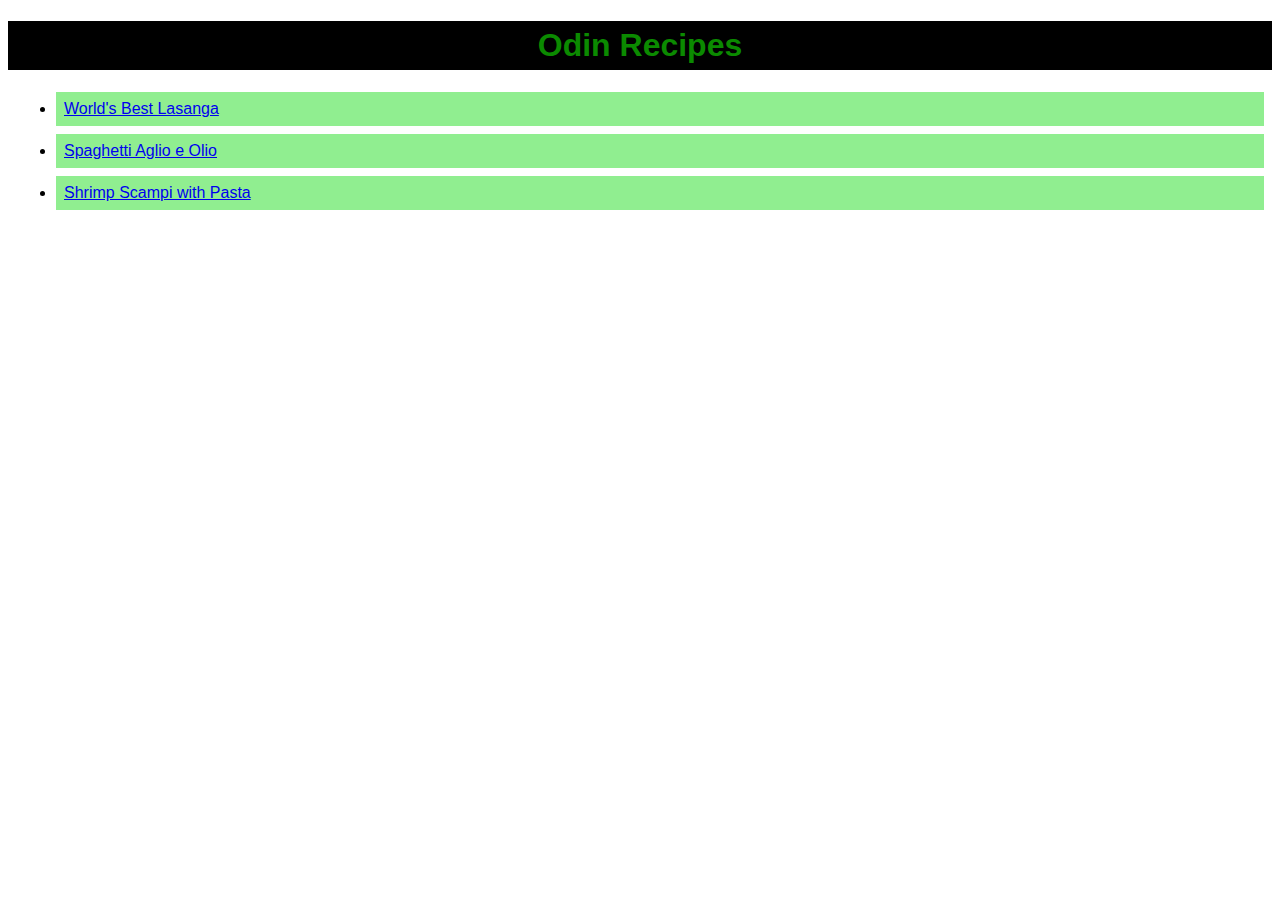
<file: index.html>
<!DOCTYPE html>
<html lang="en">
<head>
    <meta charset="UTF-8">
    <meta http-equiv="X-UA-Compatible" content="IE=edge">
    <meta name="viewport" content="width=device-width, initial-scale=1.0">
    <link rel="stylesheet" href="styles.css"> 
    <title>Odin Recipes</title>
</head>
<body>
    <h1>Odin Recipes</h1>
    <ul>
        <li><a href="recipes/lasagna.html">World's Best Lasanga</a></li>
        <li><a href="recipes/spaghetti.html">Spaghetti Aglio e Olio</a></li>
        <li><a href="recipes/shrimpScampi.html">Shrimp Scampi with Pasta</a></li>
    </ul>

</body>
</html>
</file>
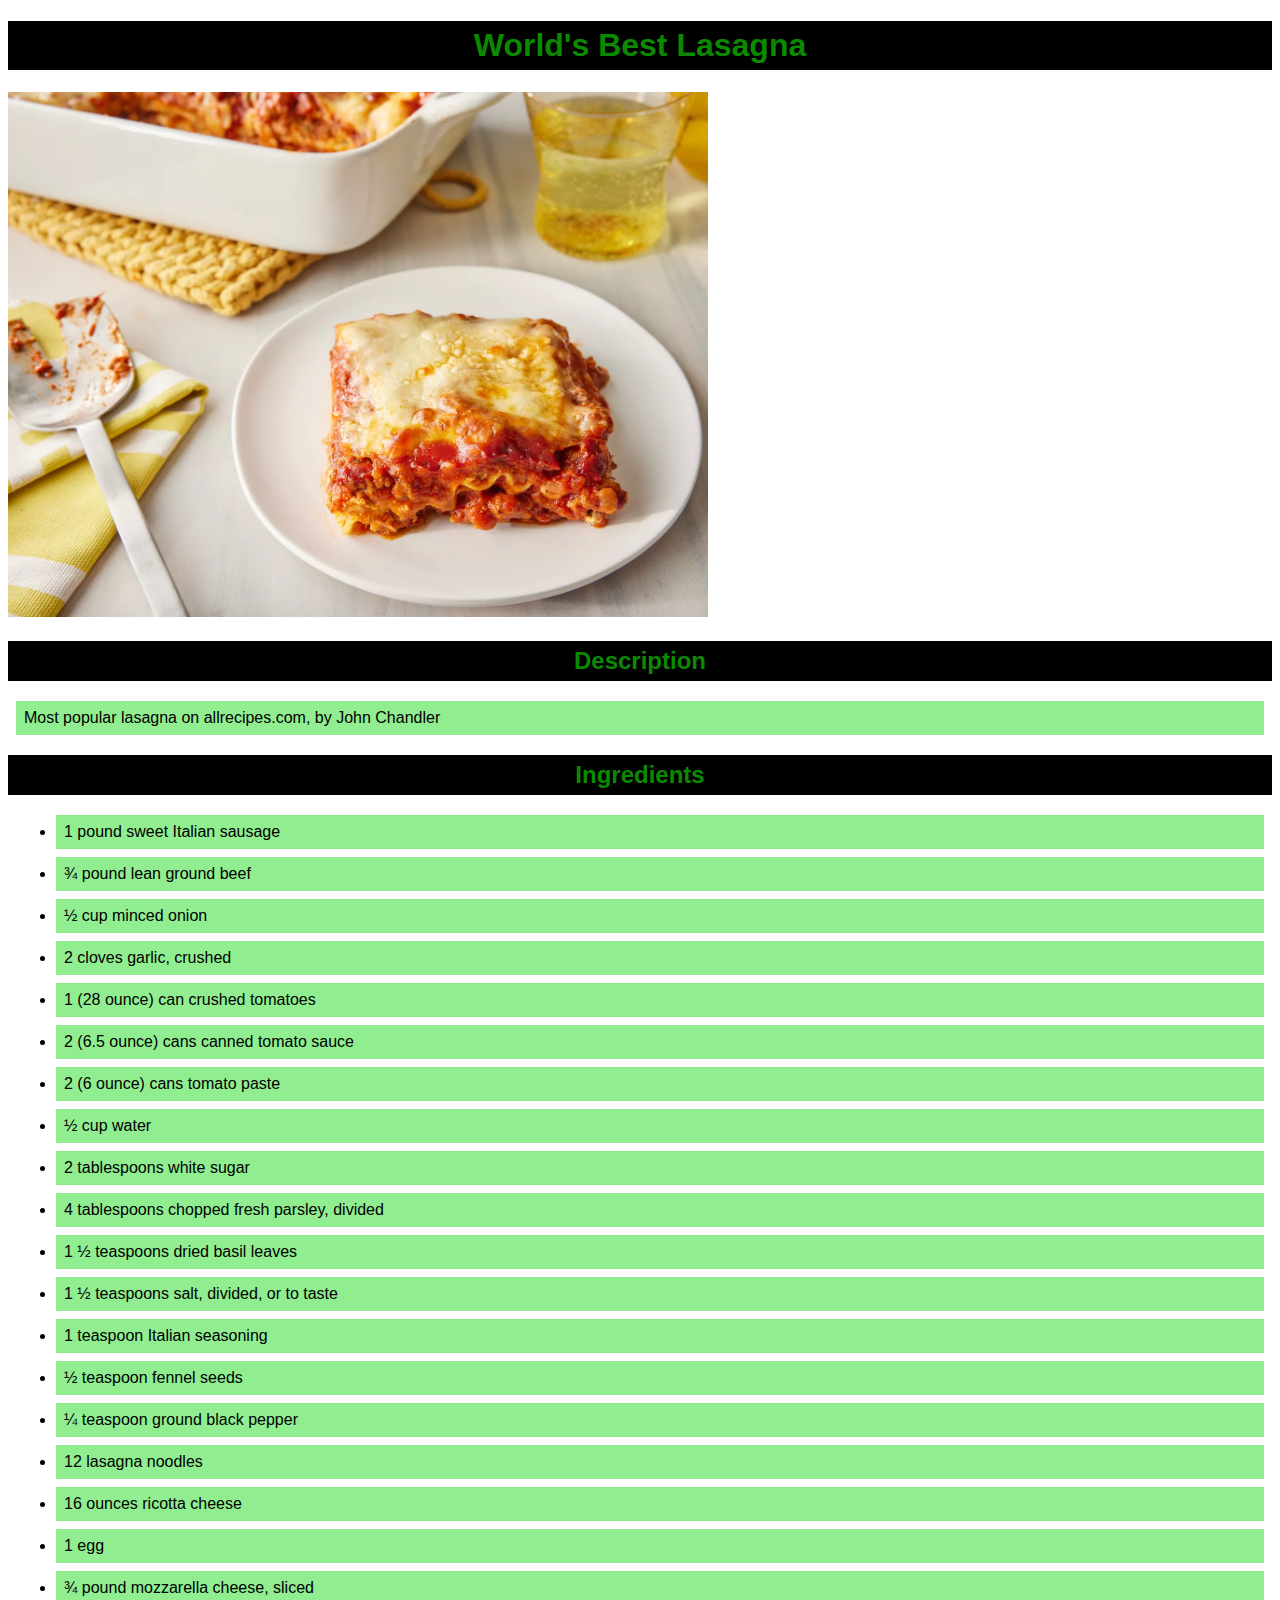
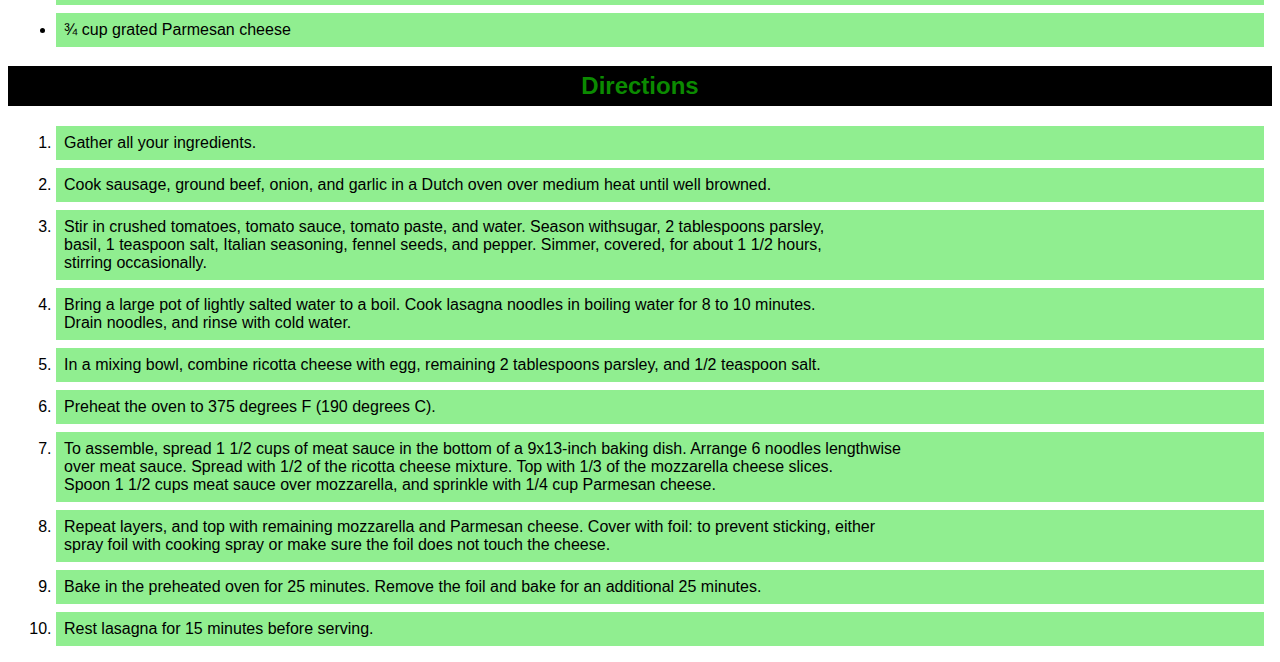
<file: recipes/lasagna.html>
<!DOCTYPE html>
<html lang="en">
<head>
    <meta charset="UTF-8">
    <meta http-equiv="X-UA-Compatible" content="IE=edge">
    <meta name="viewport" content="width=device-width, initial-scale=1.0">
    <title>World's Best Lasanga</title>
    <link rel="stylesheet" href="../styles.css">
</head>
<body>
    <h1>World's Best Lasagna</h1>
    <img src="./img/lasagna.jpg" alt="Image of Spaghetti " width="700"> 
    <h2>Description</h2>
    <p>Most popular lasagna on allrecipes.com, by John Chandler</p>
    <h2>Ingredients</h2>
    <ul>
        <li>1 pound sweet Italian sausage</li>
        <li>¾ pound lean ground beef</li>
        <li>½ cup minced onion</li>
        <li>2 cloves garlic, crushed</li>
        <li>1 (28 ounce) can crushed tomatoes</li>
        <li>2 (6.5 ounce) cans canned tomato sauce</li>
        <li>2 (6 ounce) cans tomato paste</li>
        <li>½ cup water</li>
        <li>2 tablespoons white sugar</li>
        <li>4 tablespoons chopped fresh parsley, divided</li>
        <li>1 ½ teaspoons dried basil leaves</li>
        <li>1 ½ teaspoons salt, divided, or to taste</li>
        <li>1 teaspoon Italian seasoning</li>
        <li>½ teaspoon fennel seeds</li>
        <li>¼ teaspoon ground black pepper</li>
        <li>12 lasagna noodles</li>
        <li>16 ounces ricotta cheese</li>
        <li>1 egg</li>
        <li>¾ pound mozzarella cheese, sliced</li>
        <li>¾ cup grated Parmesan cheese</li>
    </ul>
    <h2>Directions</h2>
    <ol>
        <li>Gather all your ingredients.</li>
        <li>Cook sausage, ground beef, onion, and garlic in a Dutch oven over medium heat until well browned.</li>
        <li>
            Stir in crushed tomatoes, tomato sauce, tomato paste, and water. Season withsugar, 2 tablespoons parsley, 
            <br>basil, 1 teaspoon salt, Italian seasoning, fennel seeds, and pepper. Simmer, covered, for about 1 1/2 hours, 
            <br>stirring occasionally.
        </li>
        <li>
            Bring a large pot of lightly salted water to a boil. Cook lasagna noodles in boiling water for 8 to 10 minutes. 
            <br>Drain noodles, and rinse with cold water.
        </li>
        <li>In a mixing bowl, combine ricotta cheese with egg, remaining 2 tablespoons parsley, and 1/2 teaspoon salt.</li>
        <li>Preheat the oven to 375 degrees F (190 degrees C).</li>
        <li>
            To assemble, spread 1 1/2 cups of meat sauce in the bottom of a 9x13-inch baking dish. Arrange 6 noodles lengthwise 
            <br>over meat sauce. Spread with 1/2 of the ricotta cheese mixture. Top with 1/3 of the mozzarella cheese slices. 
            <br>Spoon 1 1/2 cups meat sauce over mozzarella, and sprinkle with 1/4 cup Parmesan cheese.
        </li>
        <li>
            Repeat layers, and top with remaining mozzarella and Parmesan cheese. Cover with foil: to prevent sticking, either 
            <br>spray foil with cooking spray or make sure the foil does not touch the cheese.
        </li>
        <li>Bake in the preheated oven for 25 minutes. Remove the foil and bake for an additional 25 minutes.</li>
        <li>Rest lasagna for 15 minutes before serving.</li>
    </ol>
</body>
</html>
</file>
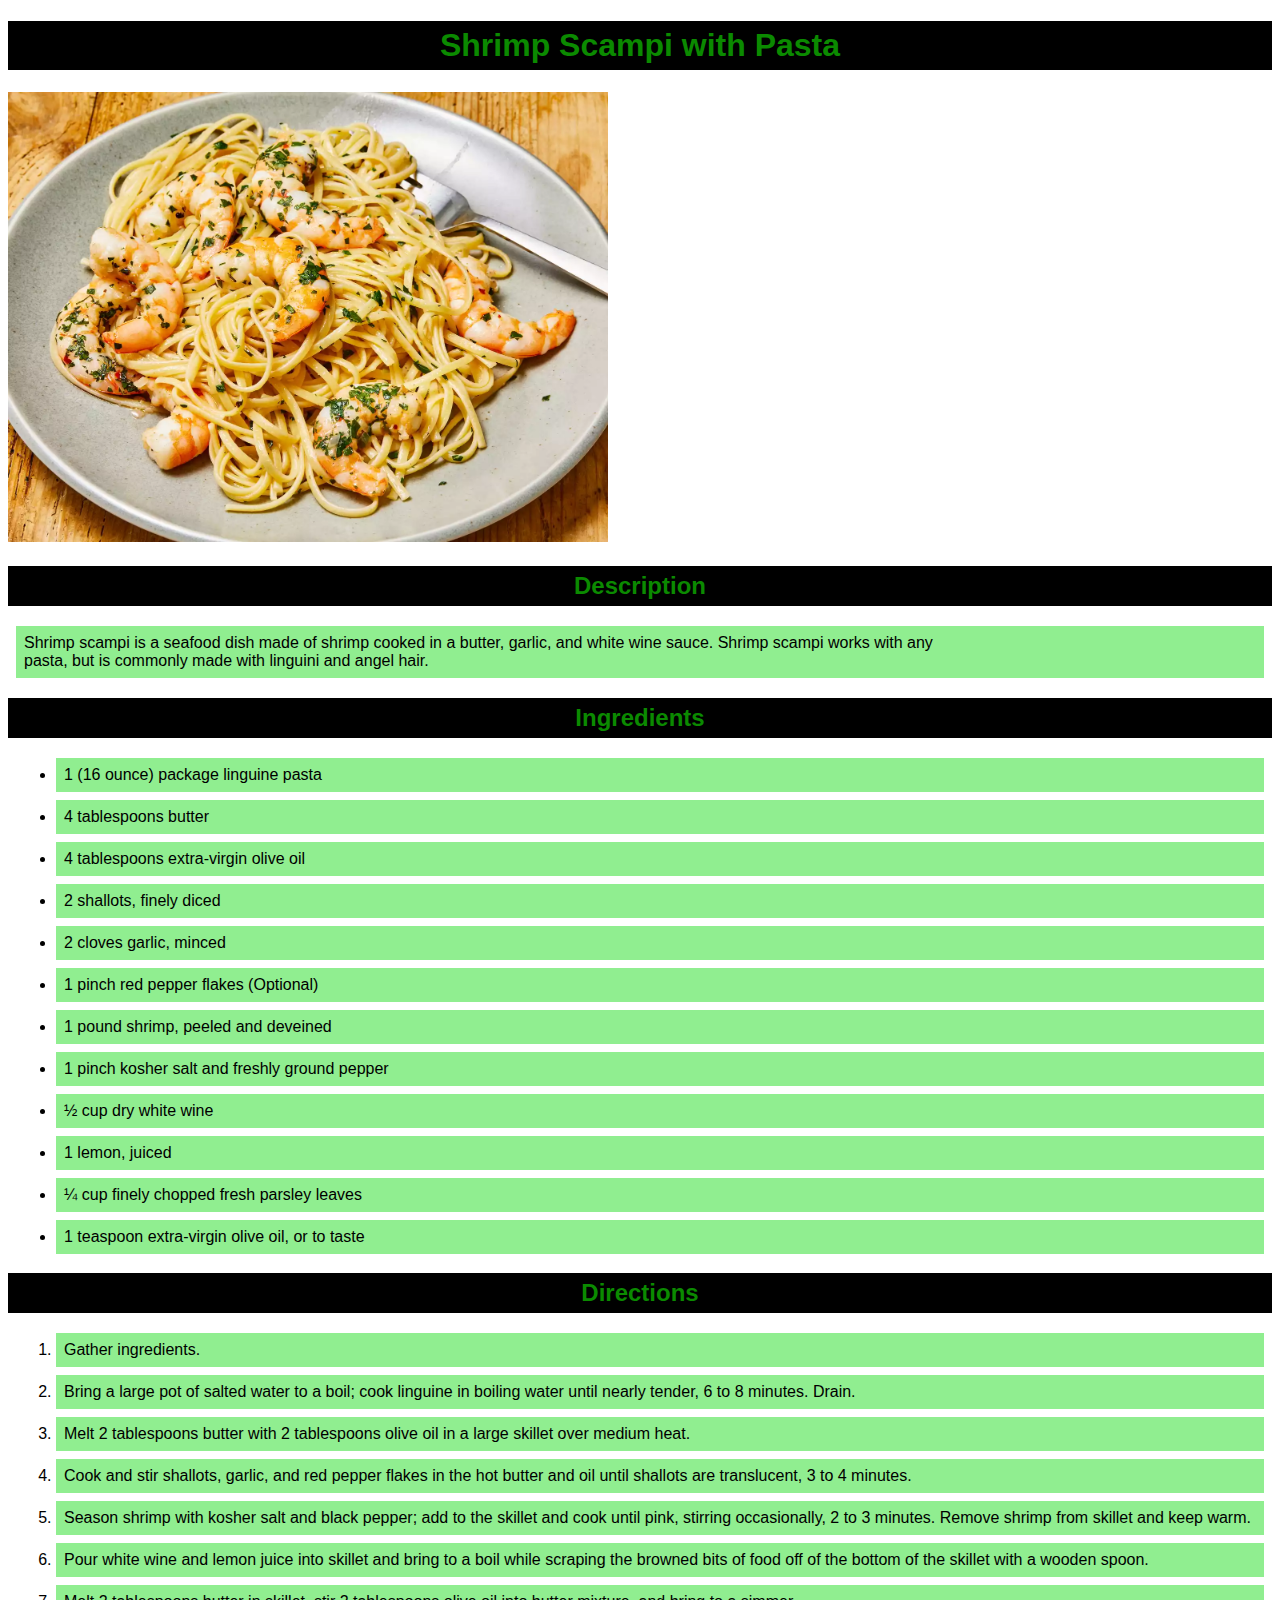
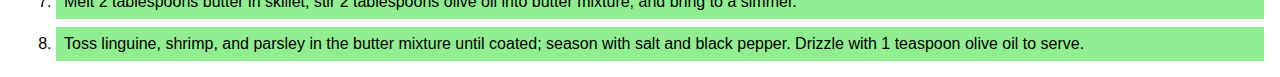
<file: recipes/shrimpScampi.html>
<!DOCTYPE html>
<html lang="en">
<head>
    <meta charset="UTF-8">
    <meta http-equiv="X-UA-Compatible" content="IE=edge">
    <meta name="viewport" content="width=device-width, initial-scale=1.0">
    <title>Shrimp Scampi</title>
    <link rel="stylesheet" href="../styles.css">
</head>
<body>
    <h1>Shrimp Scampi with Pasta</h1>
    <img src="./img/scampi.jpg" alt="Image of Shrimp Scampi" width="600"> 
    <h2>Description</h2>
    <p>Shrimp scampi is a seafood dish made of shrimp cooked in a butter, garlic, and white wine sauce. Shrimp scampi works with any 
       <br>pasta, but is commonly made with linguini and angel hair.
    </p>
    <h2>Ingredients</h2>
    <ul>
        <li>1 (16 ounce) package linguine pasta</li>
        <li>4 tablespoons butter</li>
        <li>4 tablespoons extra-virgin olive oil</li>
        <li>2 shallots, finely diced</li>
        <li>2 cloves garlic, minced</li>
        <li>1 pinch red pepper flakes (Optional)</li>
        <li>1 pound shrimp, peeled and deveined</li>
        <li>1 pinch kosher salt and freshly ground pepper</li>
        <li>½ cup dry white wine</li>
        <li>1 lemon, juiced</li>
        <li>¼ cup finely chopped fresh parsley leaves</li>
        <li>1 teaspoon extra-virgin olive oil, or to taste</li>
    </ul>
    <h2>Directions</h2>
    <ol>
        <li>Gather ingredients.</li>
        <li>Bring a large pot of salted water to a boil; cook linguine in boiling water until nearly tender, 6 to 8 minutes. Drain.</li>
        <li>Melt 2 tablespoons butter with 2 tablespoons olive oil in a large skillet over medium heat.</li>
        <li>
            Cook and stir shallots, garlic, and red pepper flakes in the hot butter and oil until shallots are translucent, 3 to 4 minutes.
        </li>
        <li>
            Season shrimp with kosher salt and black pepper; add to the skillet and cook until pink, stirring occasionally, 2 to 3 minutes. Remove shrimp from skillet and keep warm.
        </li>
        <li>
            Pour white wine and lemon juice into skillet and bring to a boil while scraping the browned bits of food off of the bottom of the skillet with a wooden spoon.
        </li>
        <li>
            Melt 2 tablespoons butter in skillet, stir 2 tablespoons olive oil into butter mixture, and bring to a simmer.
        </li>
        <li>
            Toss linguine, shrimp, and parsley in the butter mixture until coated; season with salt and black pepper. Drizzle with 1 teaspoon olive oil to serve.
        </li>
    </ol>
</body>
</html>
</file>
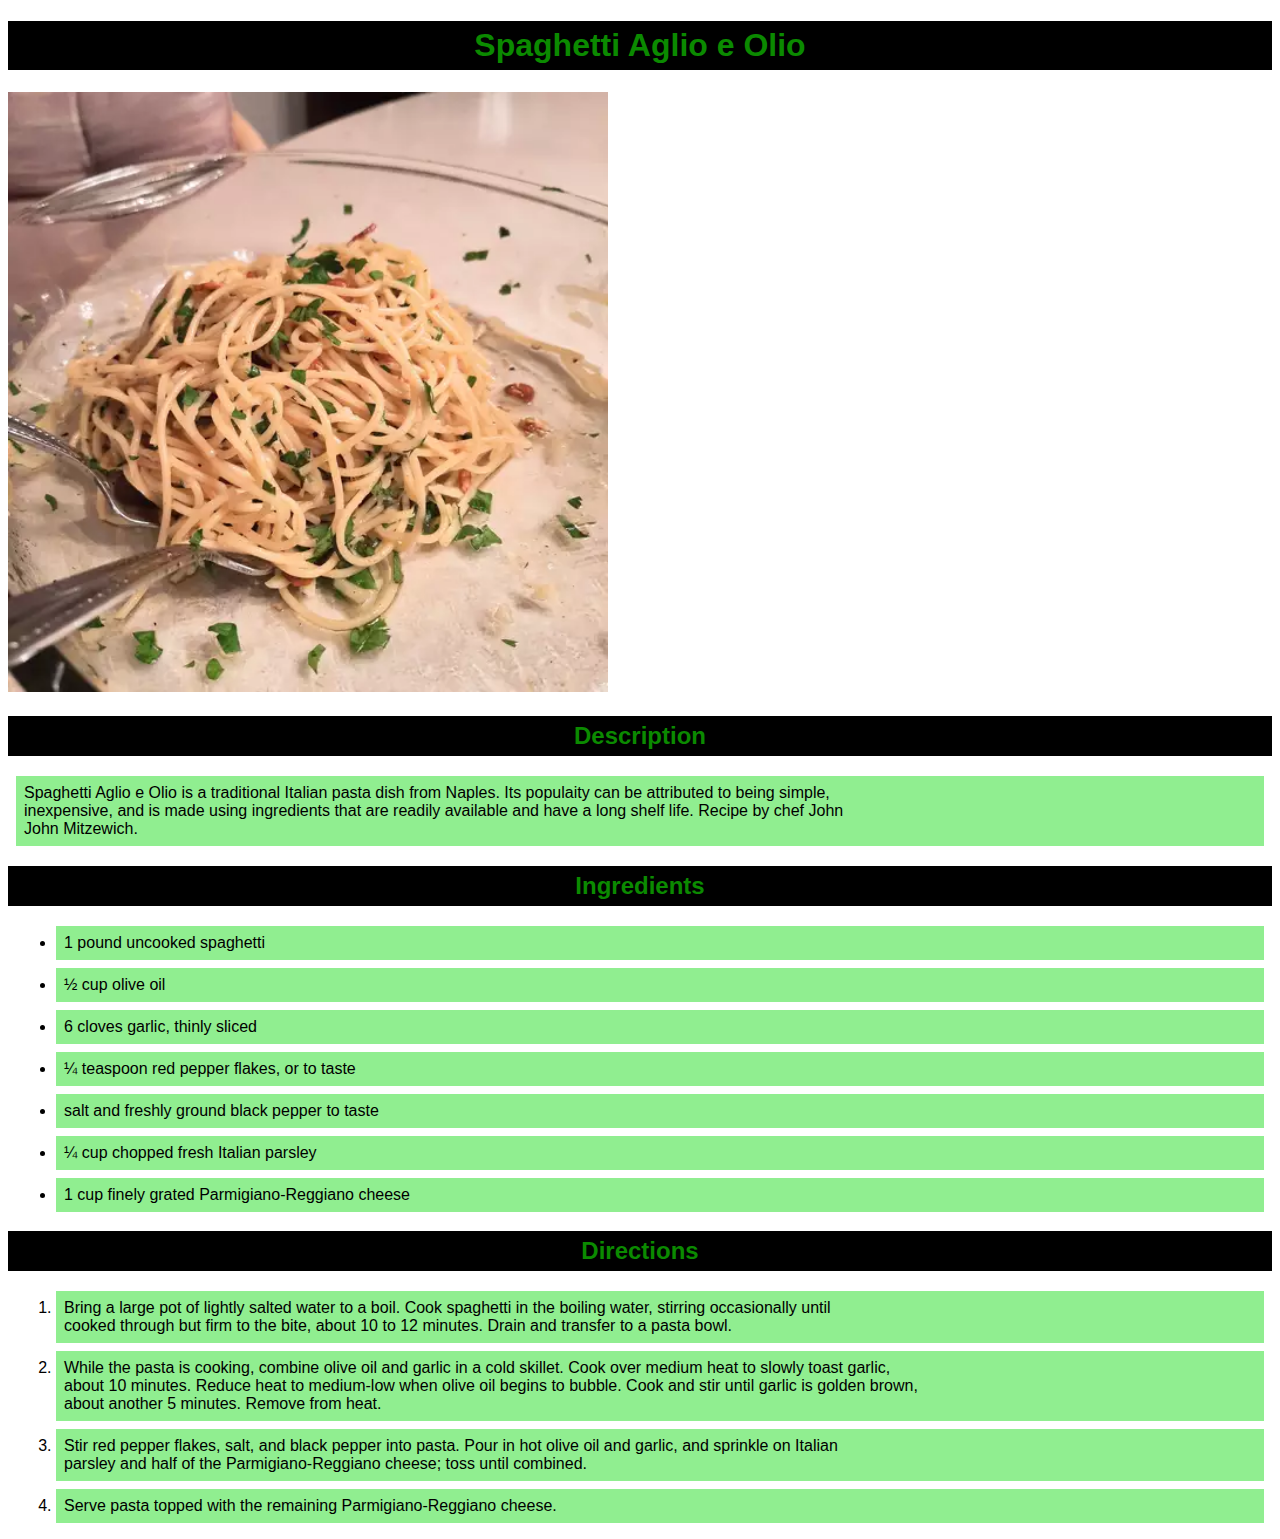
<file: recipes/spaghetti.html>
<!DOCTYPE html>
<html lang="en">
<head>
    <meta charset="UTF-8">
    <meta http-equiv="X-UA-Compatible" content="IE=edge">
    <meta name="viewport" content="width=device-width, initial-scale=1.0">
    <title>Spaghetti Aglio e Olio</title>
    <link rel="stylesheet" href="../styles.css">
</head>
<body>
    <h1>Spaghetti Aglio e Olio</h1>
    <img src="./img/spaghetti.jpg" alt="Image of Spaghetti Aglio e Olio" width="600"> 
    <h2>Description</h2>
    <p>Spaghetti Aglio e Olio is a traditional Italian pasta dish from Naples. Its populaity can be attributed to being simple, 
        <br>inexpensive, and is made using ingredients that are readily available and have a long shelf life. Recipe by chef John
        <br>John Mitzewich.</p>
    <h2>Ingredients</h2>
    <ul>
        <li>1 pound uncooked spaghetti</li>
        <li>½ cup olive oil</li>
        <li>6 cloves garlic, thinly sliced</li>
        <li>¼ teaspoon red pepper flakes, or to taste</li>
        <li>salt and freshly ground black pepper to taste</li>
        <li>¼ cup chopped fresh Italian parsley</li>
        <li>1 cup finely grated Parmigiano-Reggiano cheese</li>
    </ul>
    <h2>Directions</h2>
    <ol>
        <li>
            Bring a large pot of lightly salted water to a boil. Cook spaghetti in the boiling water, stirring occasionally until 
            <br>cooked through but firm to the bite, about 10 to 12 minutes. Drain and transfer to a pasta bowl.
        </li>
        <li>
            While the pasta is cooking, combine olive oil and garlic in a cold skillet. Cook over medium heat to slowly toast garlic, 
            <br>about 10 minutes. Reduce heat to medium-low when olive oil begins to bubble. Cook and stir until garlic is golden brown,
            <br>about another 5 minutes. Remove from heat.
        </li>
        <li>Stir red pepper flakes, salt, and black pepper into pasta. Pour in hot olive oil and garlic, and sprinkle on Italian 
            <br>parsley and half of the Parmigiano-Reggiano cheese; toss until combined.</li>
        <li>
            Serve pasta topped with the remaining Parmigiano-Reggiano cheese.
        </li>
    </ol>
</body>
</html>
</file>
<file: styles.css>
* {
    font-family: Arial, Helvetica, sans-serif;
}

h1,
h2 {
    background-color: black;
    color: rgb(11, 138, 0);
    text-align: center;
    padding: 6px;
}

p,
li {
    background-color: lightgreen;
    padding: 8px;
    margin: 8px;
}
</file>
